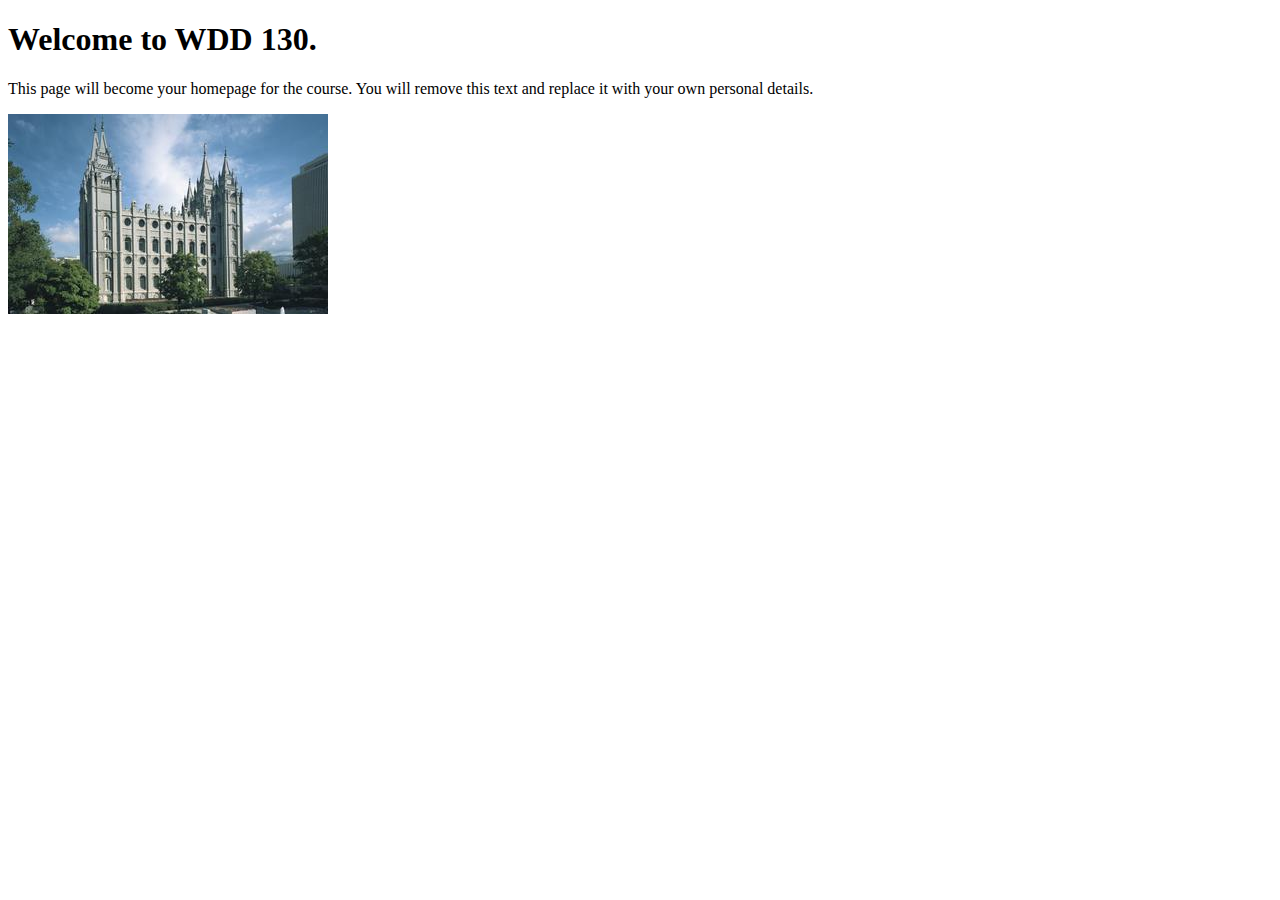
<file: index.html>
<!DOCTYPE html>
<html lang="en">
<head>
    <meta charset="UTF-8">
    <meta name="viewport" content="width=device-width, initial-scale=1.0">
    <title>WDD 130 | Personal Homepage</title>
</head>
<body>
    <h1>Welcome to WDD 130.</h1>
    <p>This page will become your homepage for the course. You will remove this text and replace it with your own personal details.</p>

    <img src="images/salt-lake-temple.jpg" alt="The Salt Lake Temple.">
</body>
</html>
</file>
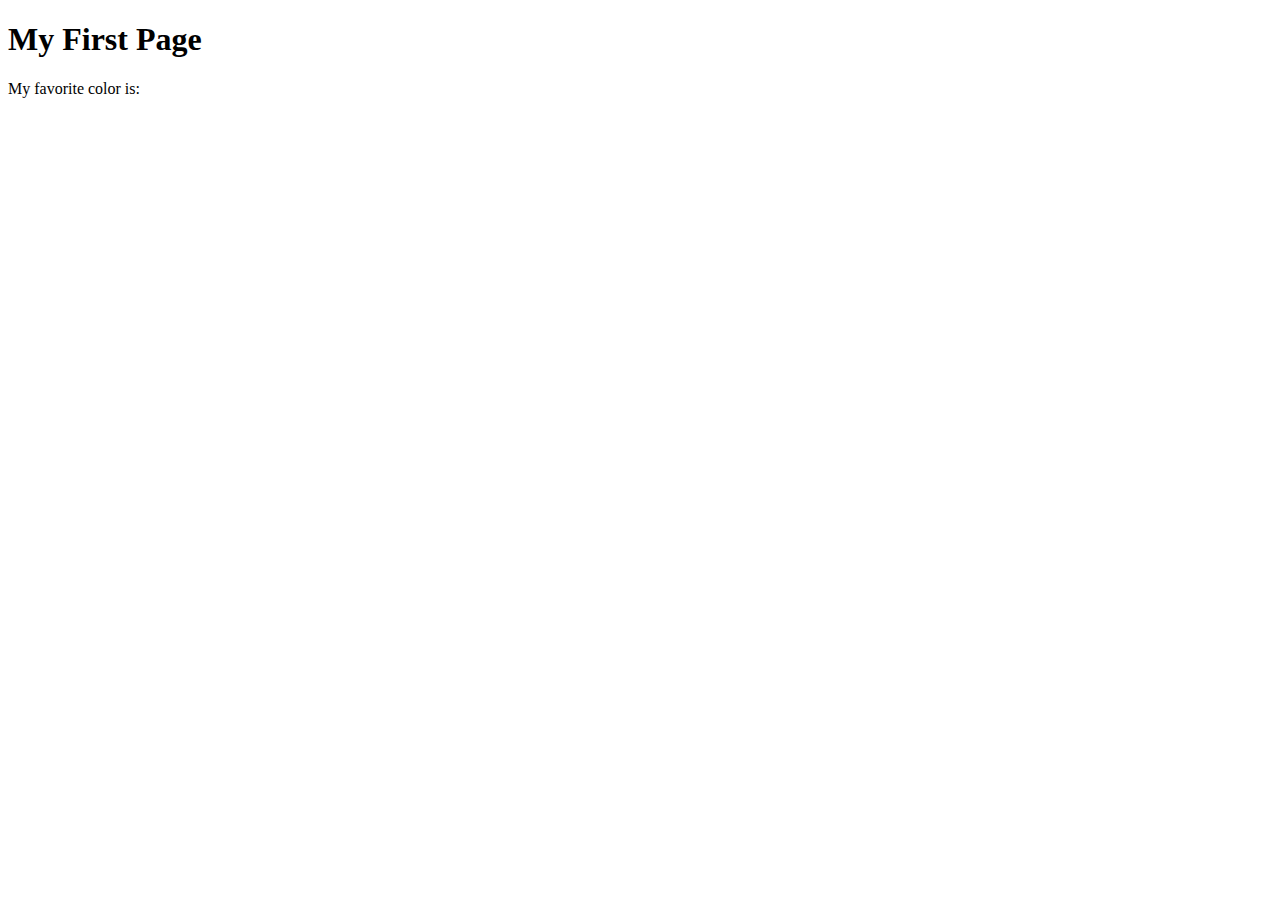
<file: week01/first-page.html>
<!DOCTYPE html>
<html lang="en">
<head>
    <meta charset="UTF-8">
    <meta name="viewport" content="width=device-width, initial-scale=1.0">
    <title>My First Page</title>
</head>
<body>
    <h1>My First Page</h1>
    <p>My favorite color is: </p>
</body>
</html>
</file>
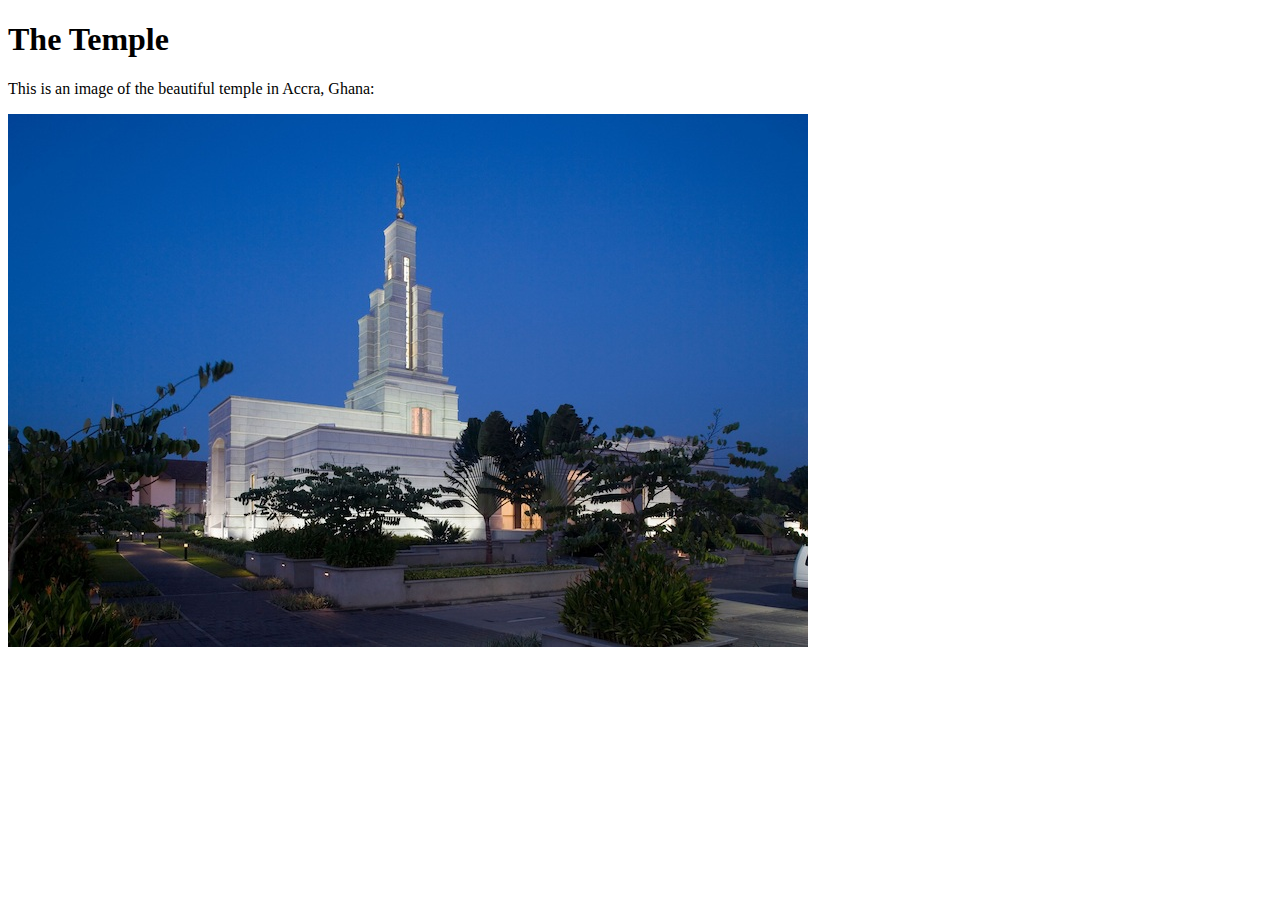
<file: week01/images-solution.html>
<!DOCTYPE html>
<html lang="en">
<head>
    <meta charset="UTF-8">
    <meta name="viewport" content="width=device-width, initial-scale=1.0">
    <title>Temple Image</title>
</head>
<body>
    <h1>The Temple</h1>
    <p>This is an image of the beautiful temple in Accra, Ghana:</p>
    <img src="images/temple-small.jpg" alt="The Accra Ghana Temple">
    
</body>
</html>
</file>
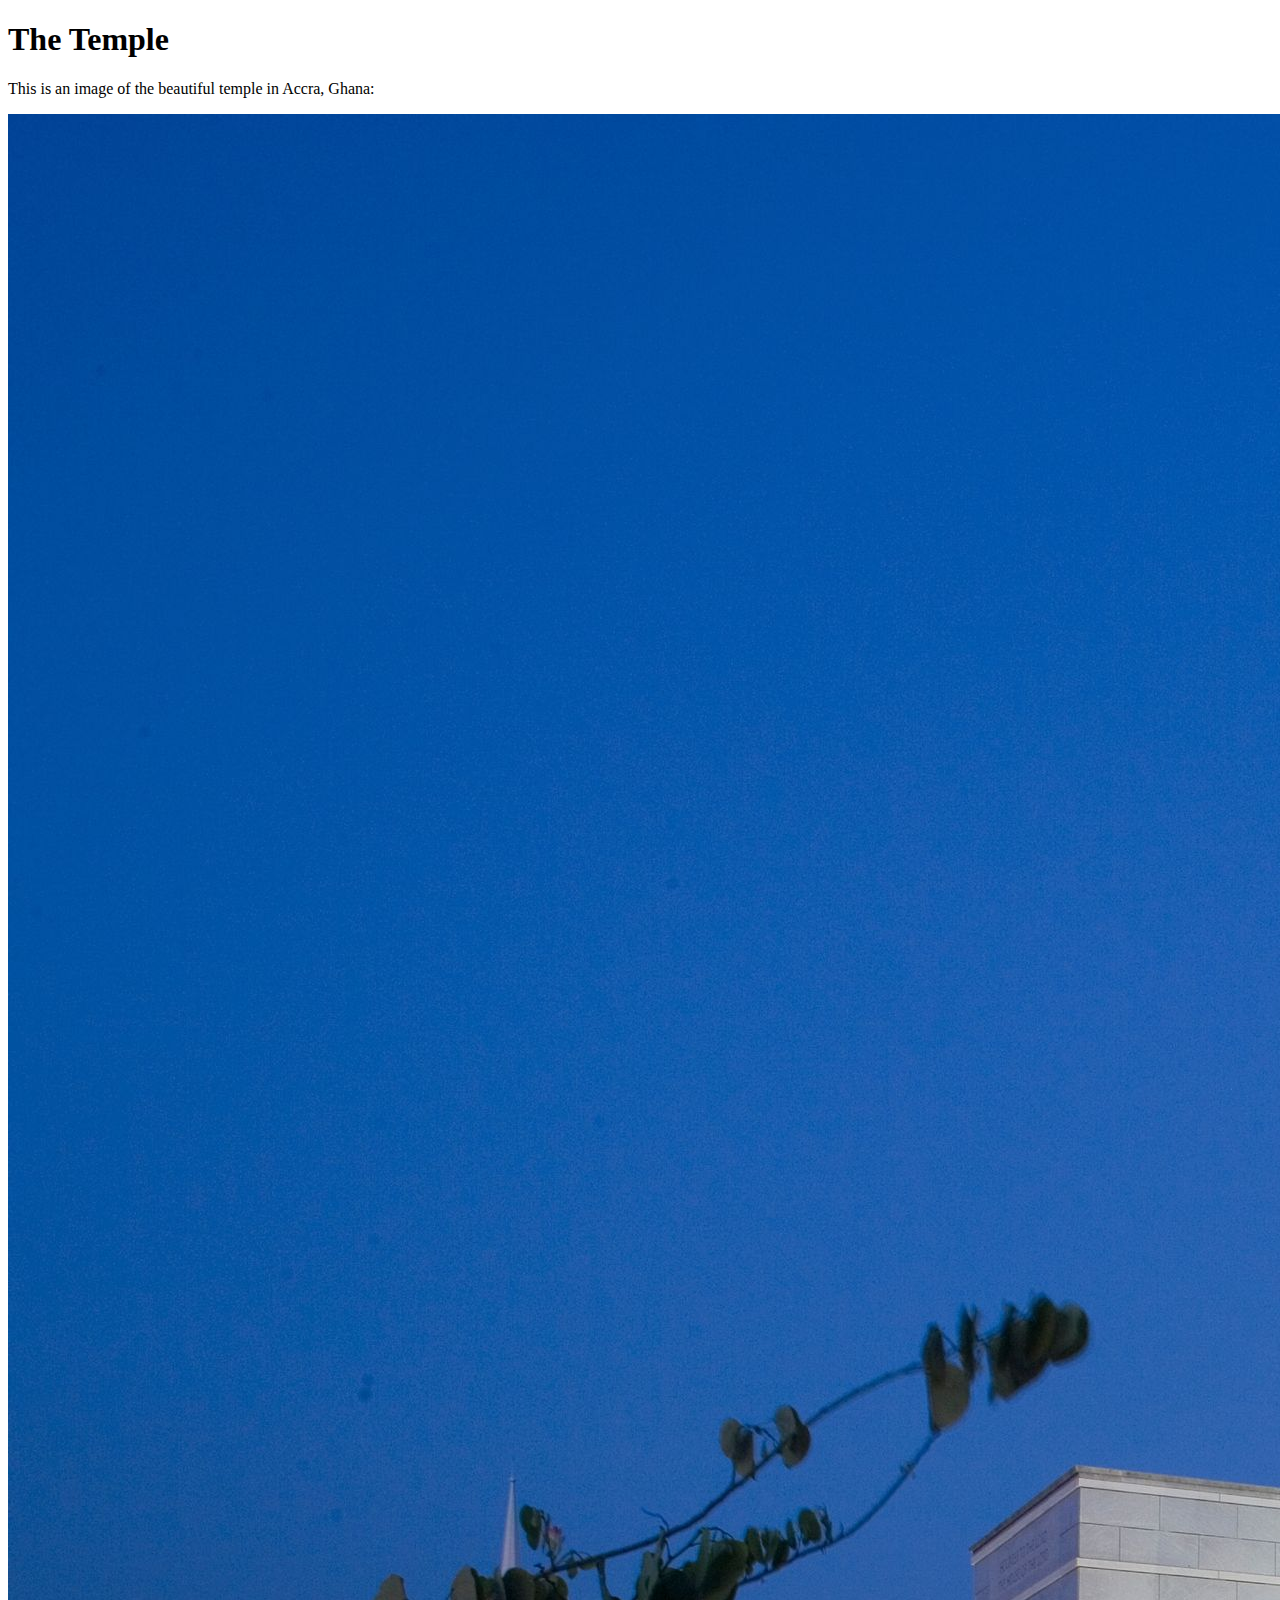
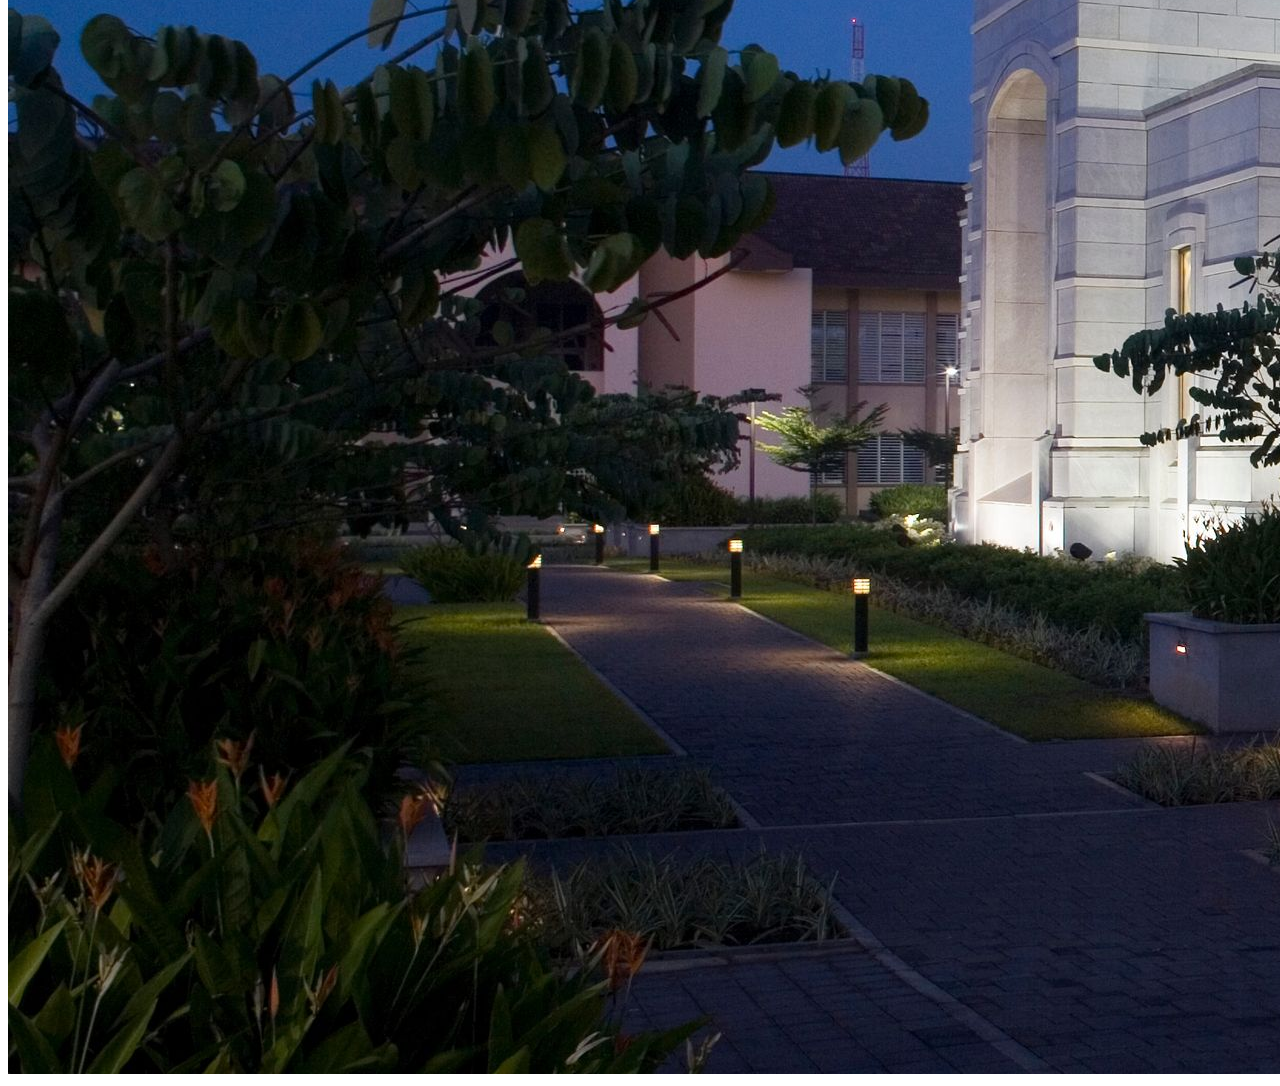
<file: week01/images.html>
<!DOCTYPE html>
<html lang="en">
<head>
    <meta charset="UTF-8">
    <meta name="viewport" content="width=device-width, initial-scale=1.0">
    <title>Temple Image</title>
</head>
<body>
    <h1>The Temple</h1>
    <p>This is an image of the beautiful temple in Accra, Ghana:</p>
    <img src="images/temple-large.jpeg" alt="The Accra Ghana Temple">
    
</body>
</html>
</file>
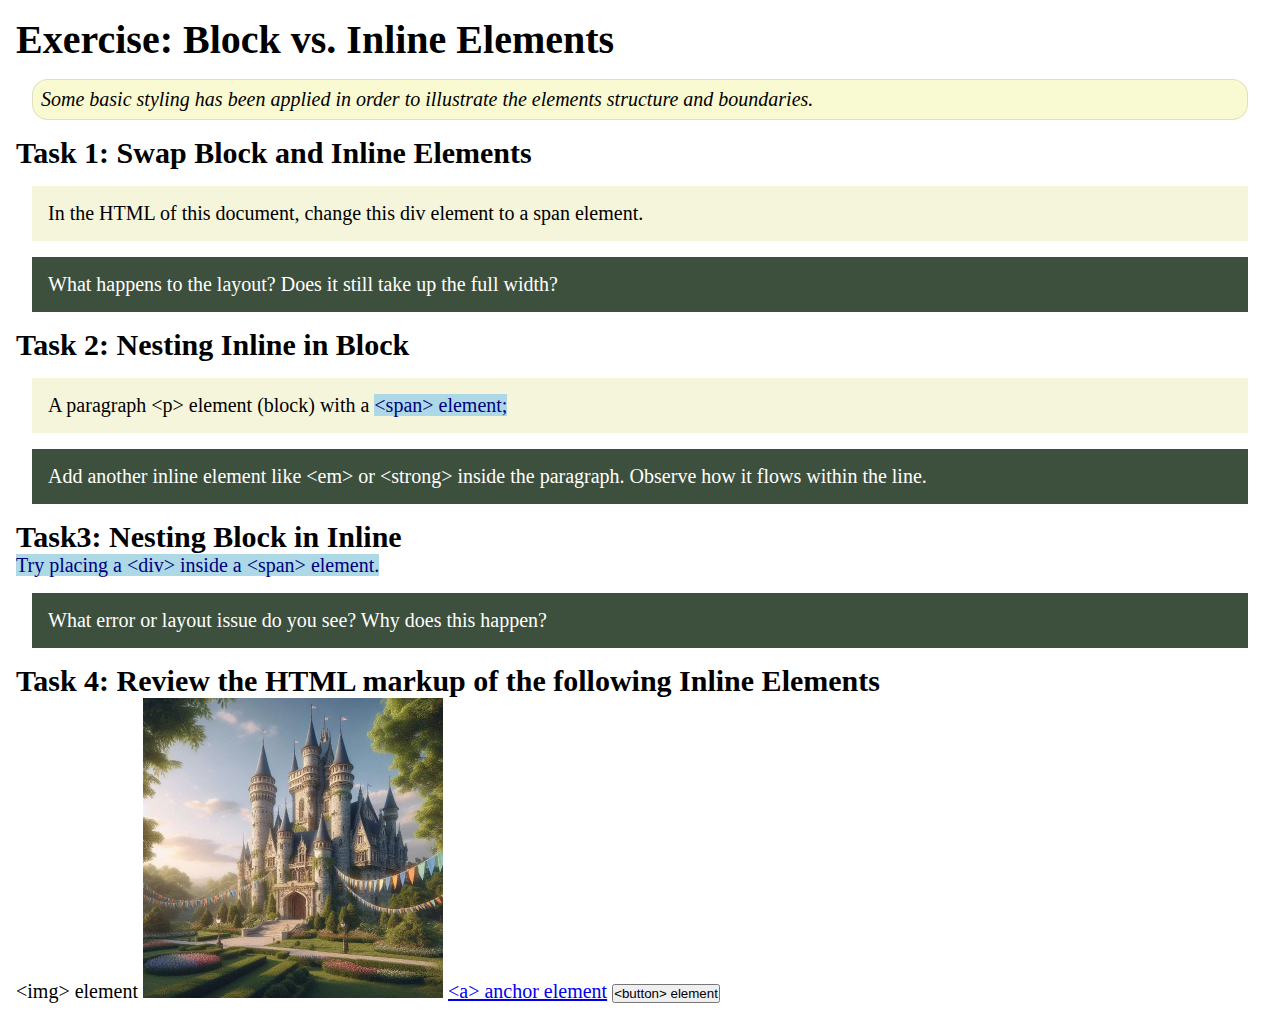
<file: week02/block-vs-inline.html>
<!DOCTYPE html>
<html lang="en">

<head>
    <meta charset="UTF-8">
    <meta name="viewport" content="width=device-width, initial-scale=1.0">
    <title>Exercise: Block vs. Inline Elements</title>
    <link rel="stylesheet" href="styles/block-vs-inline.css">
</head>

<body>
    <main>
        <h1>Exercise: Block vs. Inline Elements</h1>
        <p class="note">Some basic styling has been applied in order to illustrate the elements structure and
            boundaries.</p>

        <h2>Task 1: Swap Block and Inline Elements</h2>
        <div>In the HTML of this document, change this div element to a span element.</div>

        <p class="question">What happens to the layout? Does it still take up the full width?</p>

        <h2>Task 2: Nesting Inline in Block</h2>
        <p>A paragraph &lt;p&gt; element (block) with a <span>&lt;span&gt; element;</span></p>
        <p class="question">Add another inline element like &lt;em&gt; or &lt;strong&gt; inside the paragraph. Observe
            how it flows within the line.</p>

        <h2>Task3: Nesting Block in Inline</h2>
        <span>Try placing a &lt;div&gt; inside a &lt;span&gt; element.</span>
            <p class="question">What error or layout issue do you see? Why does this happen?</p>


            <h2>Task 4: Review the HTML markup of the following Inline Elements</h2>
        &lt;img&gt; element
        <img src="images/castle.webp" alt="placeholder image (images are inline)" width="300" height="300">
        <a href="https://churchofjesuschrist.org">&lt;a&gt; anchor element</a>
        <button type="button">&lt;button&gt; element</button>
    </main>
</body>

</html>
</file>
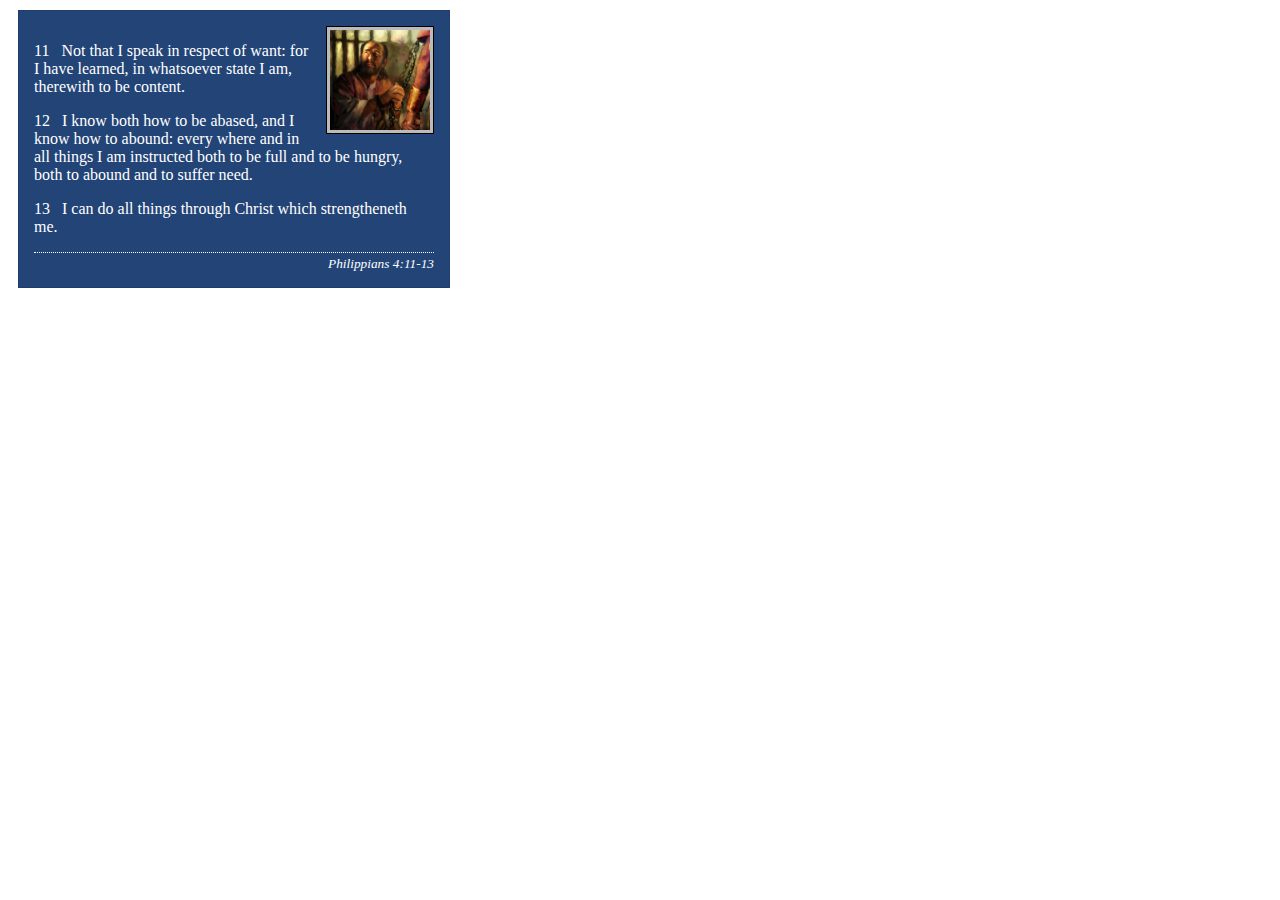
<file: week02/box-model-solution.html>
<!DOCTYPE html>
<html lang="en">
<head>
    <meta charset="UTF-8">
    <meta name="viewport" content="width=device-width, initial-scale=1.0">
    <title>Box Model Activity</title>
    <link rel="stylesheet" href="styles/box-model-solution.css">
</head>
<body>
    <main>
        <div class="callout">
            <img src="images/apostle-paul-imprisoned.webp" alt="Paul the Apostle - Imprisoned in Rome" width="200" height="200">
            <blockquote>
                <p>11 &nbsp; Not that I speak in respect of want: for I have learned, in whatsoever state I am, therewith to be content.</p>
                <p>12 &nbsp; I know both how to be abased, and I know how to abound: every where and in all things I am instructed both to be full and to be hungry, both to abound and to suffer need.</p>
                <p>13 &nbsp; I can do all things through Christ which strengtheneth me.</p>
            </blockquote>
            <cite>Philippians 4:11-13</cite>
        </div>
    </main>
</body>
</html>
</file>
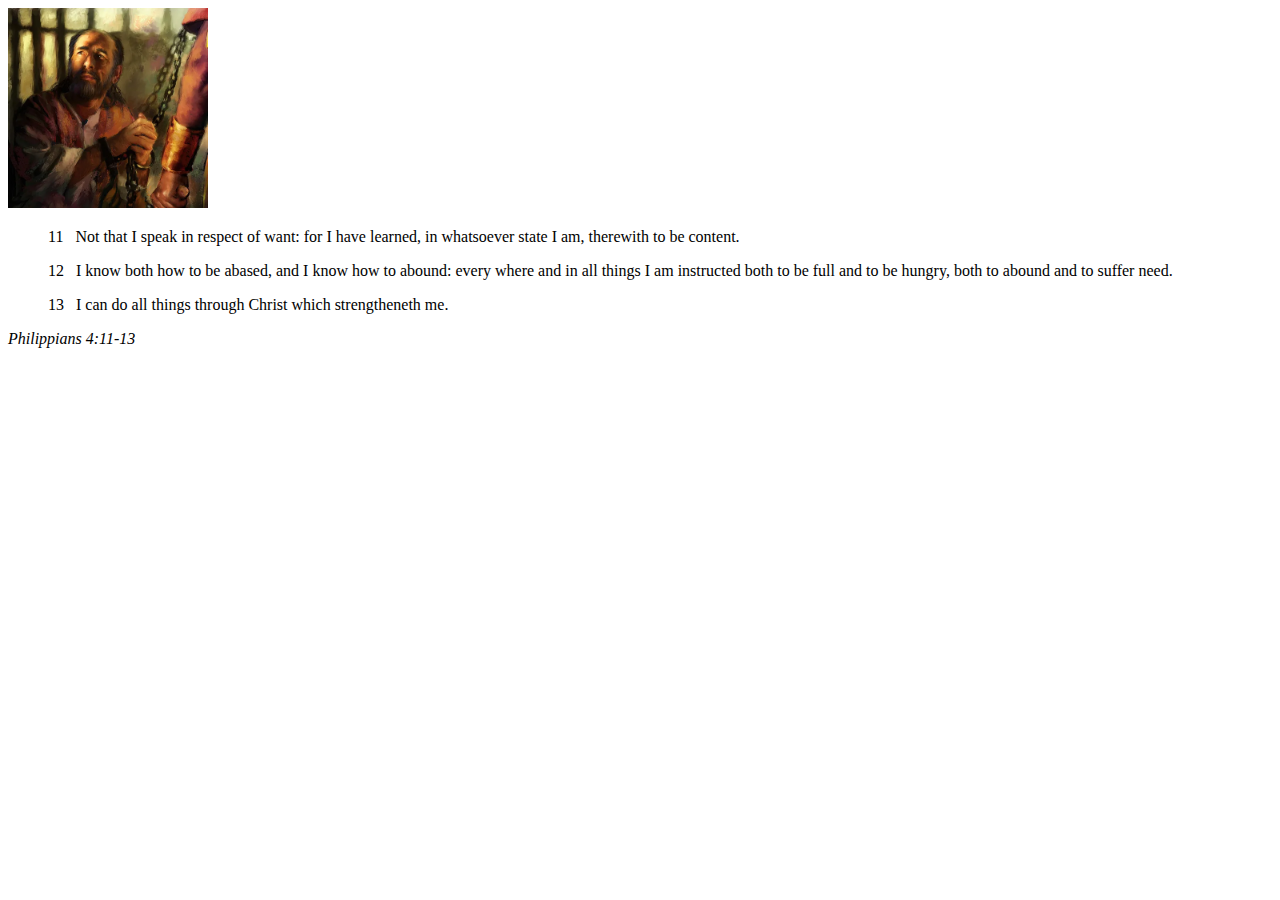
<file: week02/box-model.html>
<!DOCTYPE html>
<html lang="en">

<head>
    <meta charset="UTF-8">
    <meta name="viewport" content="width=device-width, initial-scale=1.0">
    <title>Box Model Activity</title>
    <link rel="stylesheet" href="styles/box-model.css">
</head>

<body>
    <main>
        <div class="callout">
            <img src="images/apostle-paul-imprisoned.webp"
              alt="Paul the Apostle - Imprisoned in Rome" width="200" height="200">
            <blockquote>
                <p>11 &nbsp; Not that I speak in respect of want: for I have learned, in whatsoever
                    state I am, therewith to be content.</p>
                <p>12 &nbsp; I know both how to be abased, and I know how to abound: every where and
                    in all things I am instructed both to be full and to be hungry, both to abound
                    and to suffer need.</p>
                <p>13 &nbsp; I can do all things through Christ which strengtheneth me.</p>
            </blockquote>
            <cite>Philippians 4:11-13</cite>
        </div>
    </main>
</body>

</html>
</file>
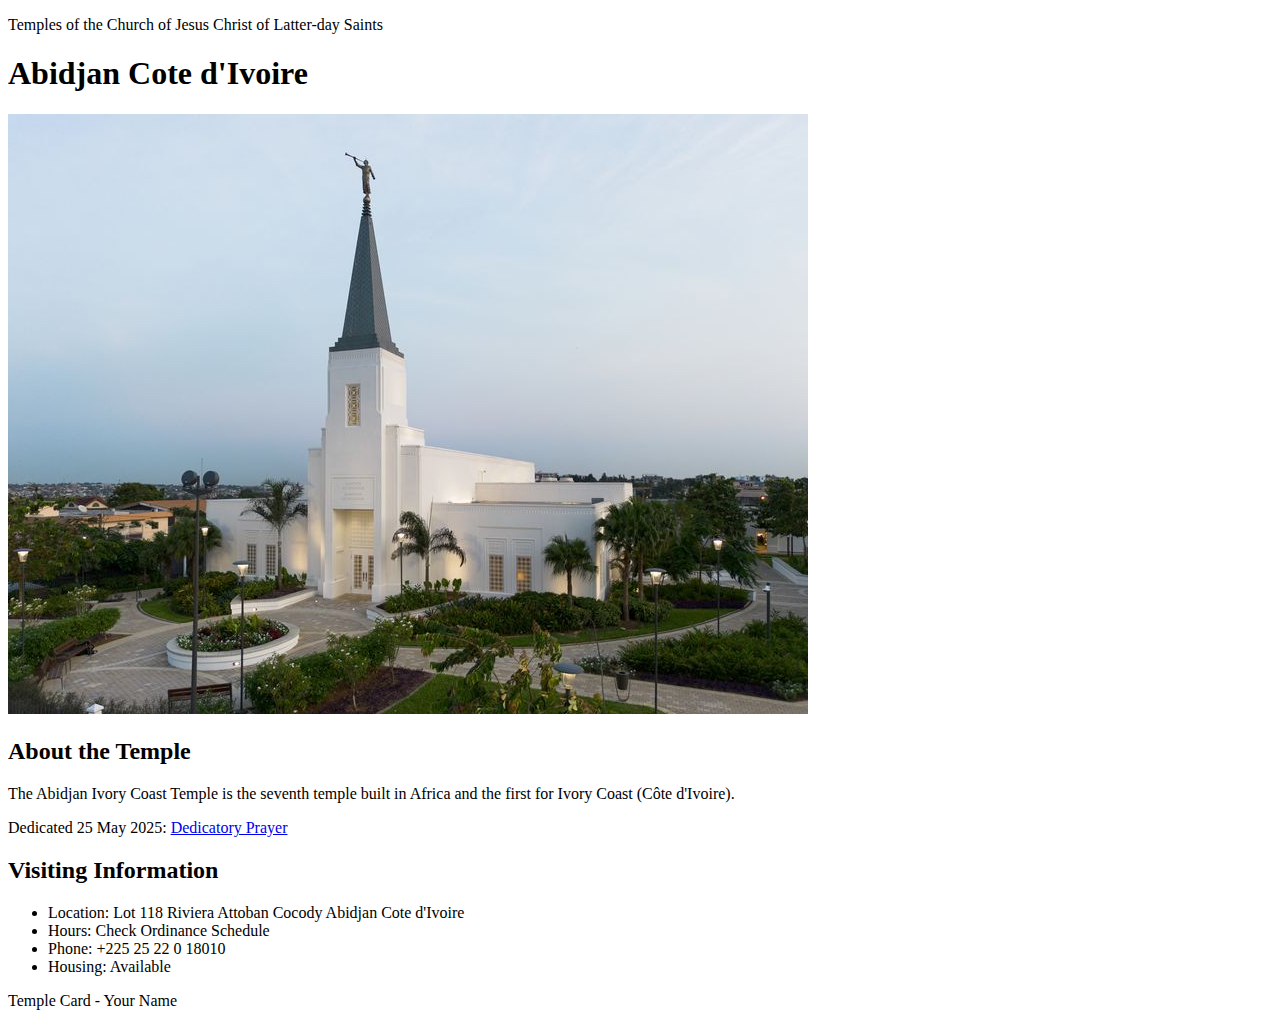
<file: week02/temple.html>
<!DOCTYPE html>
<html lang="en">

<head>
    <meta charset="UTF-8">
    <meta name="viewport" content="width=device-width, initial-scale=1.0">
    <title>Temple Card - Abidjan Cote d'Ivoire</title>
</head>

<body>
    <header>
        <p>Temples of the Church of Jesus Christ of Latter-day Saints</p>
    </header>
    <main>
        <h1>Abidjan Cote d'Ivoire</h1>
        <picture>
            <img src="images/abidjan-ivory-coast.jpeg" alt="Abidjan Cote d'Ivoire Temple">
        </picture>
        <section>
            <h2>About the Temple</h2>
            <p>The Abidjan Ivory Coast Temple is the seventh temple built in Africa and the first for Ivory Coast (Côte
                d'Ivoire).</p>
            <p>Dedicated 25 May 2025: <a
                    href="https://www.churchofjesuschrist.org/temples/dedicatory-prayer/abidjan-ivory-coast-temple/2025-05-25?lang=eng"
                    target="_blank" rel="noopener noreferrer">Dedicatory Prayer</a></p>
        </section>
        <section>
            <h2>Visiting Information</h2>
            <ul>
                <li>Location: Lot 118 Riviera Attoban Cocody Abidjan Cote d'Ivoire</li>
                <li>Hours: Check Ordinance Schedule</li>
                <li>Phone: +225 25 22 0 18010</li>
                <li>Housing: Available</li>
            </ul>
        </section>
    </main>
    <footer>
        <p>Temple Card - Your Name</p>
    </footer>
</body>

</html>
</file>
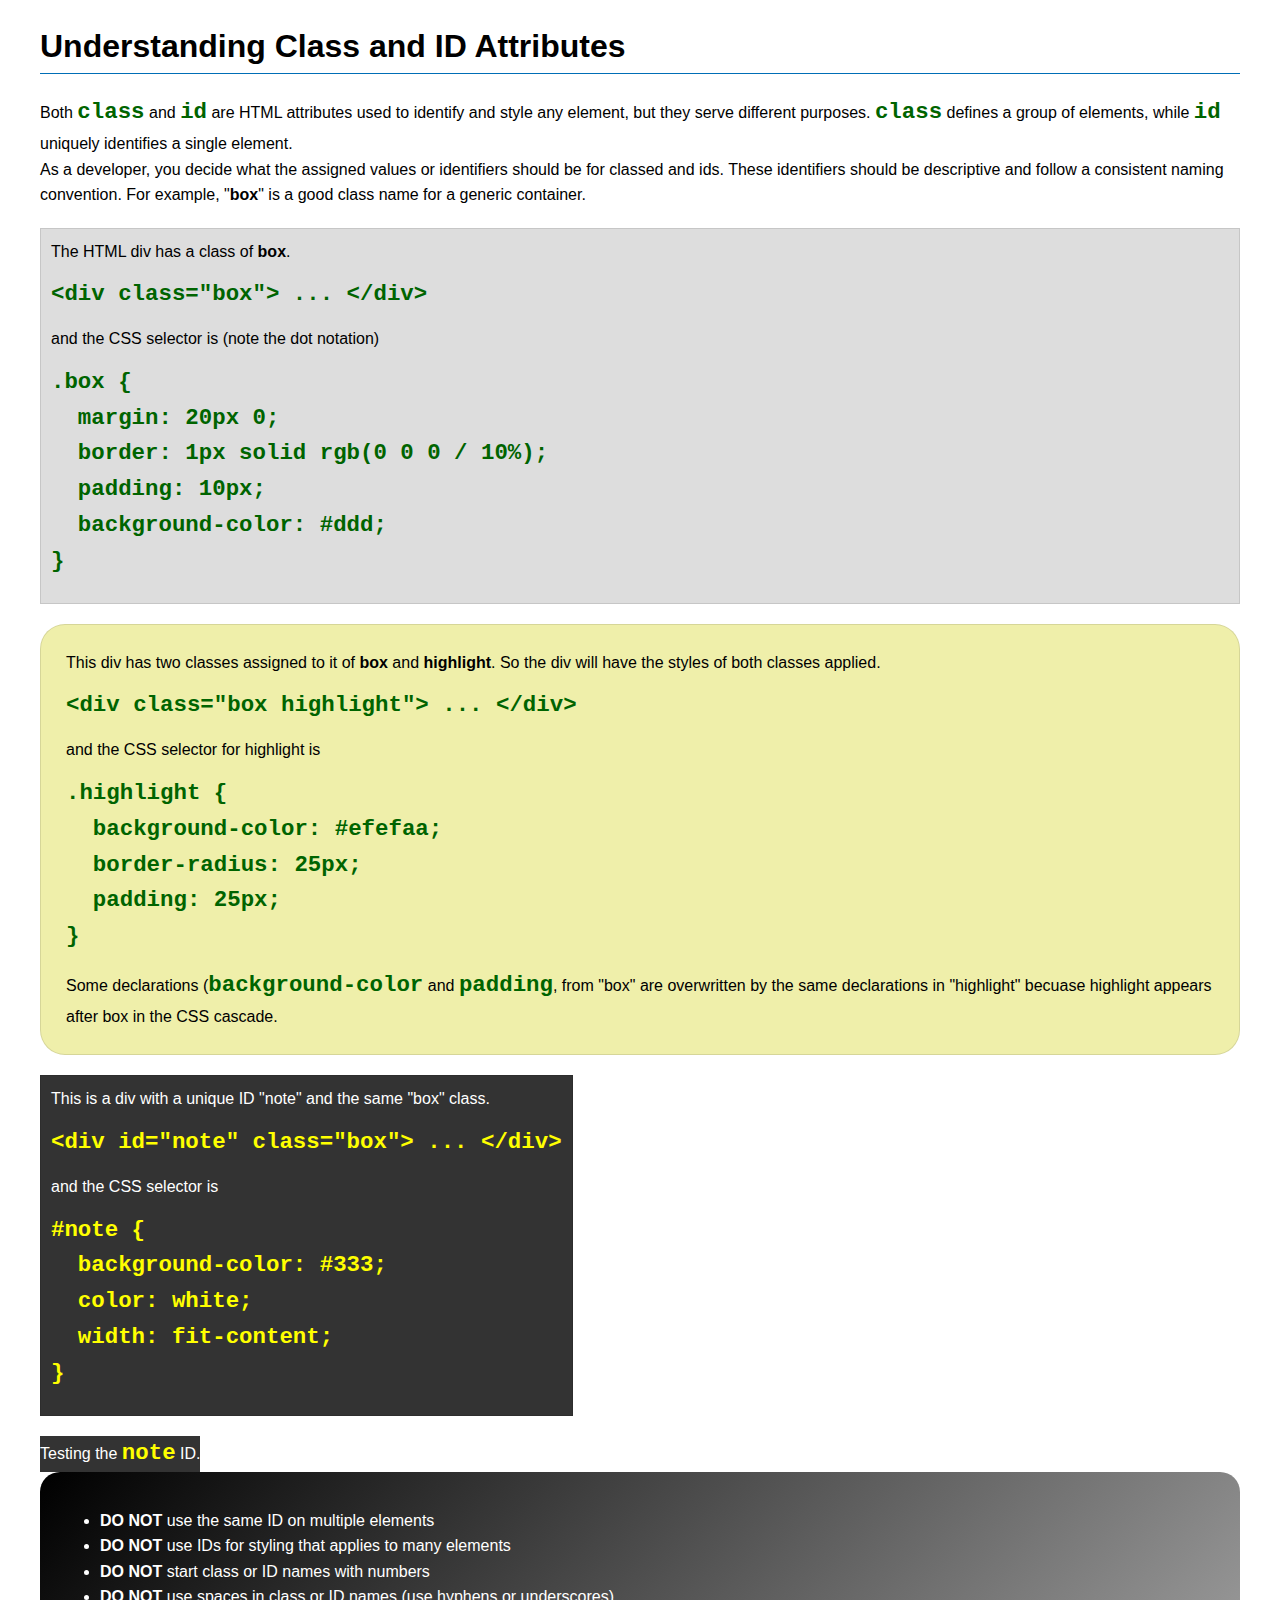
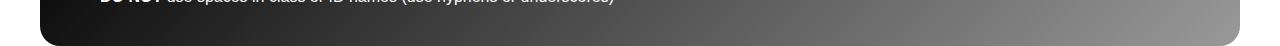
<file: week03/class-and-id.html>
<!DOCTYPE html>
<html lang="en">

<head>
    <meta charset="UTF-8">
    <meta name="viewport" content="width=device-width, initial-scale=1.0">
    <title>Class vs ID Attributes</title>
    <link rel="stylesheet" href="styles/class-and-id.css">
</head>

<body>
    <h1>Understanding Class and ID Attributes</h1>
    <p>Both <code>class</code> and <code>id</code> are HTML attributes used to identify and style any element, but they
        serve different purposes. <code>class</code> defines a group of elements, while <code>id</code> uniquely
        identifies a single element.</p>
    <p>As a developer, you decide what the assigned values or identifiers should be for classed and ids. These
        identifiers should be
        descriptive and follow a consistent naming convention. For example, "<strong>box</strong>" is a good class name
        for a generic container.</p>
    <div class="box">
        <p>The HTML div has a class of <strong>box</strong>.</p>
        <pre><code class="html">&lt;div class="box"&gt; ... &lt;/div&gt;</code></pre>
        and the CSS selector is (note the dot notation)
        <pre><code class="css">.box {
  margin: 20px 0;
  border: 1px solid rgb(0 0 0 / 10%);
  padding: 10px;
  background-color: #ddd; 
}</code></pre>
    </div>

    <div class="box highlight">
        <p>This div has two classes assigned to it of <strong>box</strong> and <strong>highlight</strong>. So the div
            will have the styles of both classes applied.</p>
        <pre><code class="html">&lt;div class="box highlight"&gt; ... &lt;/div&gt;</code></pre>
        and the CSS selector for highlight is
        <pre><code class="css">.highlight {
  background-color: #efefaa;
  border-radius: 25px;
  padding: 25px;
}</code></pre>
<p>Some declarations (<code>background-color</code> and <code>padding</code>, from "box" are overwritten by the same declarations in "highlight" becuase highlight appears after box in the CSS cascade.</p>
    </div>

    <div id="note" class="box">
        <p>This is a div with a unique ID "note" and the same "box" class.</p>
        <pre><code class="html">&lt;div id="note" class="box"&gt; ... &lt;/div&gt;</code></pre>
        and the CSS selector is
        <pre><code class="css">#note {
  background-color: #333;
  color: white;
  width: fit-content;
}</code></pre>
    </div>

    <div id="note">
        <p>Testing the <code>note</code> ID.</p>
    </div>

    <section id="best-practice">
        <ul>
            <li><strong>DO NOT</strong> use the same ID on multiple elements</li>
            <li><strong>DO NOT</strong> use IDs for styling that applies to many elements</li>
            <li><strong>DO NOT</strong> start class or ID names with numbers</li>
            <li><strong>DO NOT</strong> use spaces in class or ID names (use hyphens or underscores)</li>
        </ul>
    </section>




</body>

</html>
</file>
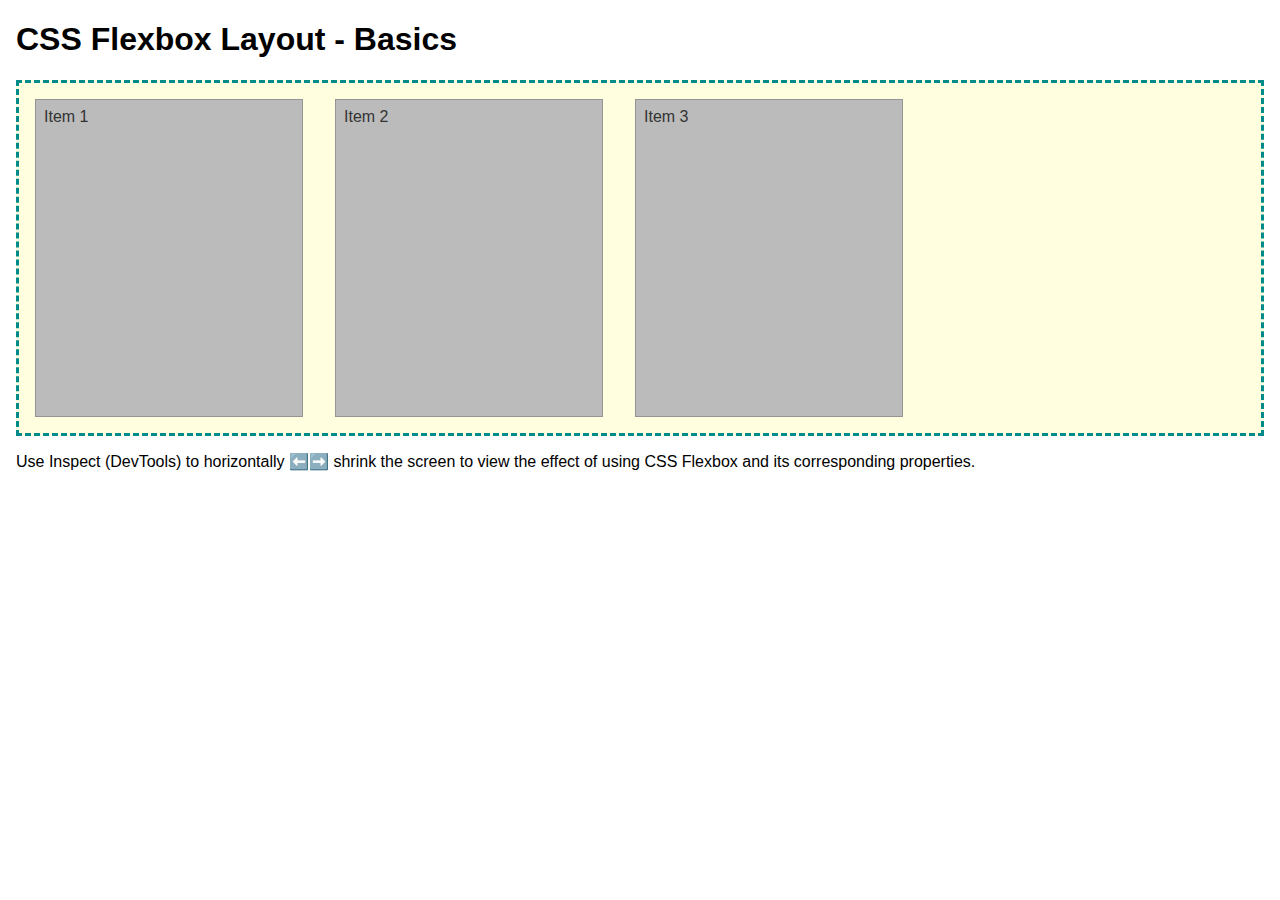
<file: week04/flexbox-layout.html>
<!DOCTYPE html>
<html lang="en">
<head>
    <meta charset="UTF-8">
    <meta name="viewport" content="width=device-width, initial-scale=1.0">
    <title>CSS Flexbox Layout - Basics</title>
    <link rel="stylesheet" href="styles/flexbox.css">
</head>
<body>
    <main>
        <h1>CSS Flexbox Layout - Basics</h1>
        <div class="flex-container">
            <div class="flex-item item1">Item 1</div>
            <div class="flex-item item2">Item 2</div>
            <div class="flex-item item3">Item 3</div>
        </div>
        <p>Use Inspect (DevTools) to horizontally ⬅️➡️ shrink the screen to view the effect of using CSS Flexbox and its corresponding properties.</p>
    </main>
</body>
</html>
</file>
<file: week02/styles/block-vs-inline.css>
* {
    margin: 0;
    padding: 0;
}

body {
    font-size: 20px;
    margin: 1rem;
}

p,
div {
    background-color: beige;
    margin: 1rem;
    padding: 1rem;
}

span {
    color: navy;
    background-color: lightblue;
}

code {
    margin: 0;
    padding: 0;
    color: green;
    font-size: 1.2rem;
}

.note {
    font-style: italic;
    background-color: lightgoldenrodyellow;
    border-radius: 1rem;
    border: 1px solid rgb(0 0 0 / 10%);
    margin: 1rem;
    padding: .5rem;
}

.question {
    background-color: #3d503d;
    color: #fff;
}
</file>
<file: week02/styles/box-model-solution.css>
.callout {
    max-width: 400px;
    margin: 10px;
    border: 1px solid rgba(0, 0, 0, .1);
    padding: 15px;
    background-color: #247;
    color: #fff;
}

.callout img {
    float: right;
    margin: 0 0 10px 15px;
    border: 1px solid #000;
    padding: 3px;
    background-color: #bbb;
    width: 100px;
    height: auto;

}

blockquote {
    margin: 0;
}

cite {
    display: block;
    border-top: 1px dotted #fff;
    padding-top: 3px;
    text-align: right;
    font-size: smaller;
}
</file>
<file: week02/styles/box-model.css>
.callout {
	
}

.callout img {
	
}

blockquote {
	
}

cite {
	
}
</file>
<file: week03/styles/class-and-id.css>
body {
    font-family: Arial, sans-serif;
    line-height: 1.6;
    margin: 0;
    padding: 0 40px;
}

h1 {
    border-bottom: 1px solid rgb(0 110 182);
    padding-bottom: 0;
}

p {
    margin: 0;
}

code {
    color: darkgreen;
    font-weight: 700;
    font-size: 1.4rem;
}

/* Class examples - can be reused */

.box {
    margin: 20px 0;
    border: 1px solid rgb(0 0 0 / 10%);
    padding: 10px;
    background-color: #ddd;
    /* this is shorthand for #dddddd */
}

.highlight {
    background-color: #efefaa;
    border-radius: 25px;
    padding: 25px;
}

/* ID examples - should be unique */

#note {
    background-color: #333;
    color: white;
    width: fit-content;
}

#note code {
    color: yellow;
}

#best-practice {
    background: linear-gradient(135deg, #000 0%, #999 100%);
    color: white;
    border-radius: 20px;
    padding: 20px
}
</file>
<file: week04/styles/flexbox.css>
body {
    font-family: Helvetica, Arial, sans-serif;
    margin: 1rem;
}

.flex-container {
    border: 3px dashed darkcyan;
    background-color: lightyellow;
    display: flex;
    flex-wrap: wrap;
}

.flex-item {
    width: 250px;
    margin: 1rem;
    border: 1px solid rgb(0 0 0 / 20%);
    padding: 0.5rem;
    background-color: #bbb;
    color: #333;
}

.item1 {
    min-height: 100px;
}

.item2 {
    min-height: 200px;
}

.item3 {
    min-height: 300px;
}
</file>
